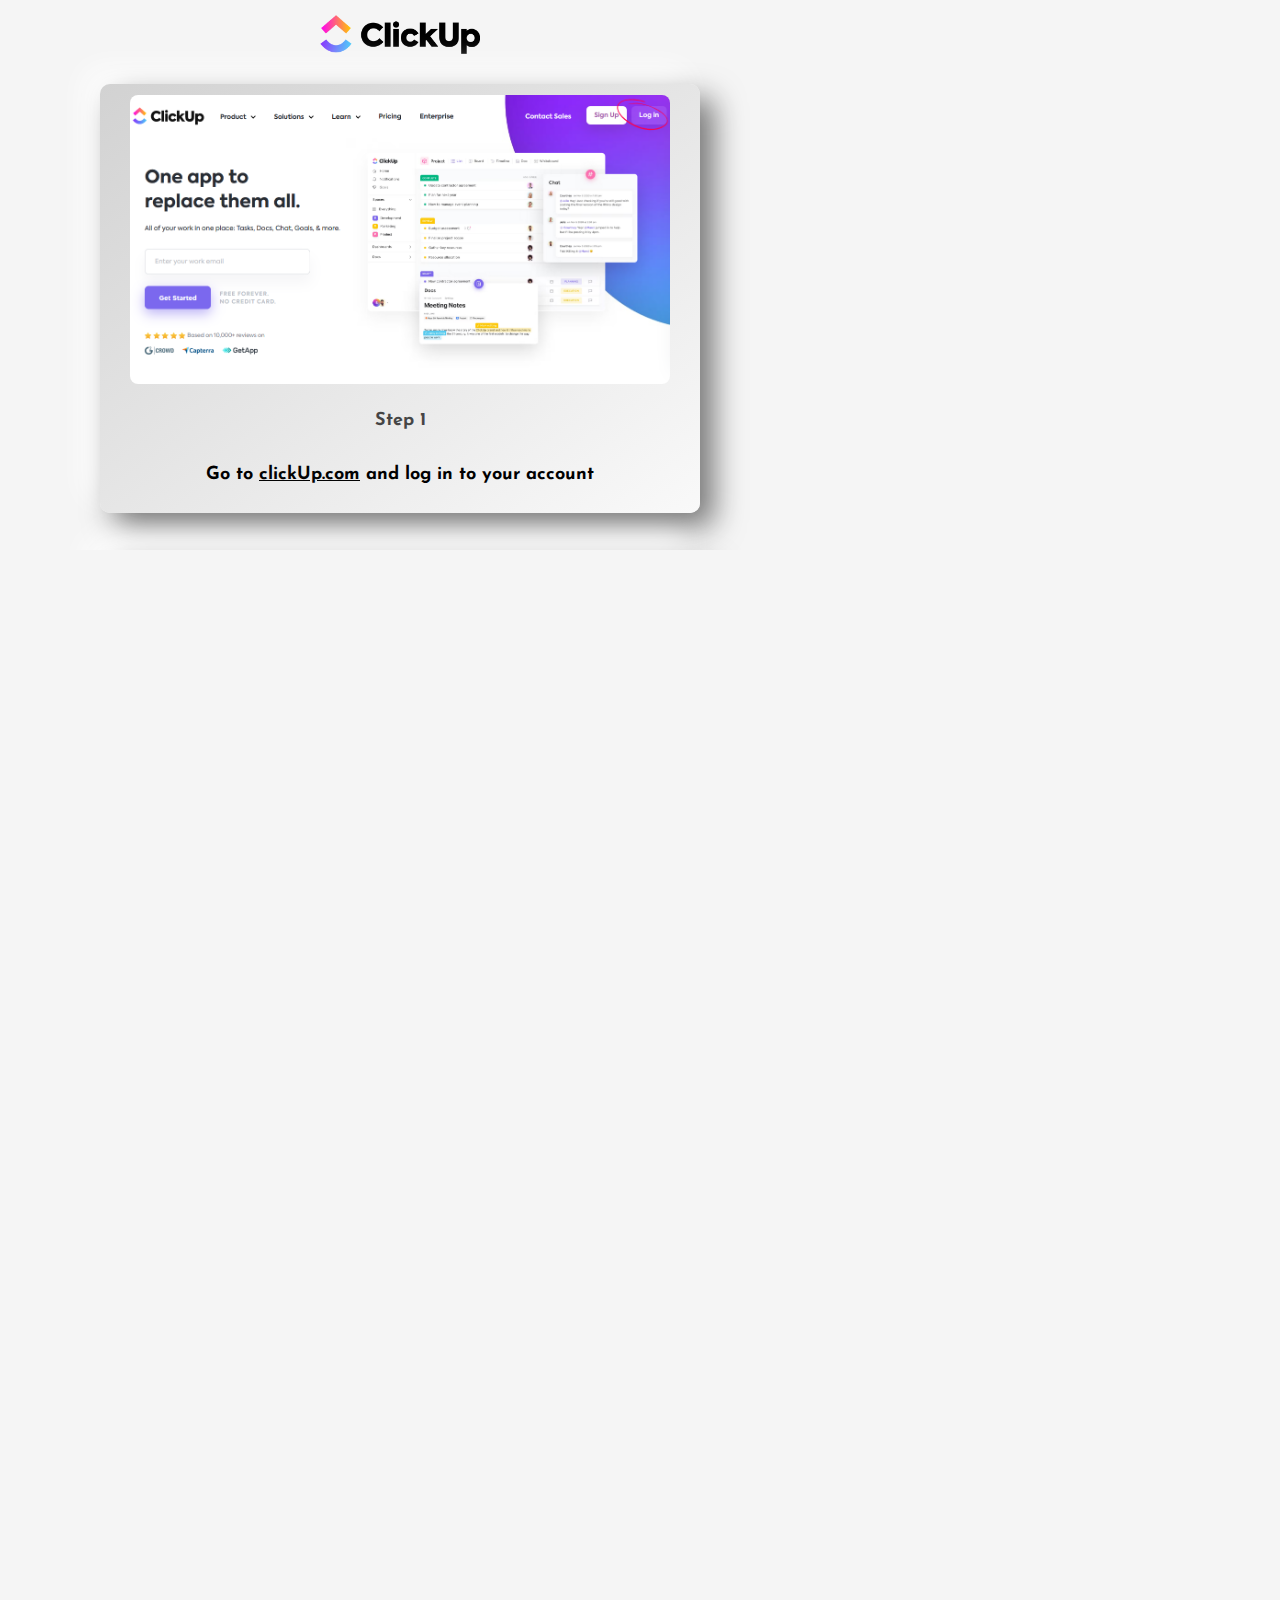
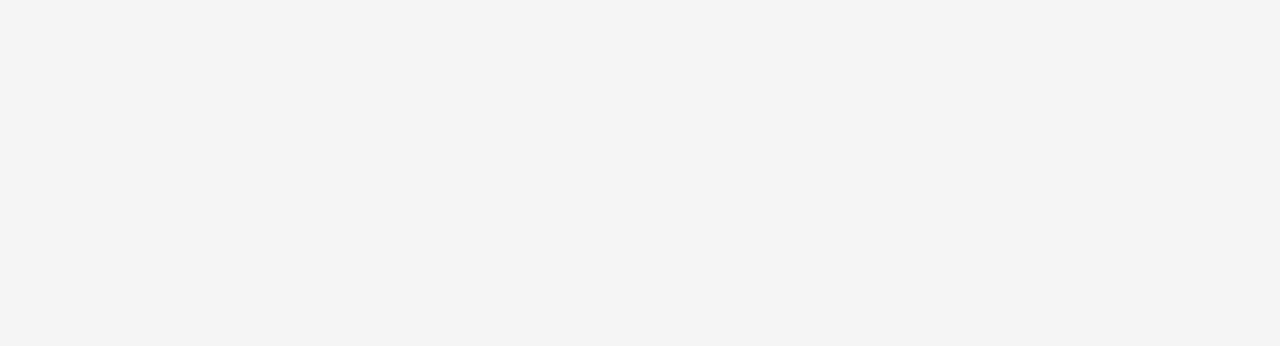
<file: guide/index.html>
<!doctype html>
<html lang="en">
  <head>
    <meta charset="utf-8">
    <meta name="viewport" content="width=device-width, initial-scale=1">
    <title>Guide to get access token</title>
    <link rel="stylesheet" href="style.css">
  </head>
  <body>

    <div class="container">
        <img src="images/clickup logo@2x.png" alt="" class="logo">
        <div class="steps  firstCard">
        <div class="step1">
            <div class="card1">
                <div class="login">
                    <img src="images/log in.png" alt="" class="loginPic">
                    <div class="logintext">
                        <p class="step1text">Step 1</p>
                        <p class="guide1text">
                            Go to <a href="https://clickup.com/" class="clickUp" target="_blank"> clickUp.com</a> and log in to your account
                        </p>
                    </div>
                </div>
            </div>
        </div>
        <div class="step1">
            <div class="card1">
                <div class="login">
                    <img src="images/select team.png" alt="" class="loginPic">
                    <div class="logintext">
                        <p class="step1text">Step 2</p>
                        <p class="guide1text">
                         On the buttom-left corner click on you profile picture
                        </p>
                    </div>
                </div>
            </div>
        </div>
        <div class="step1">
            <div class="card1">
                <div class="login">
                    <img src="images/apps.png" alt="" class="loginPic">
                    <div class="logintext">
                        <p class="step1text">Step 3</p>
                        <p class="guide1text">
                         After clicking on your profile picture, click on "Apps"
                        </p>
                    </div>
                </div>
            </div>
        </div>
        <div class="step1">
            <div class="card1">
                <div class="login">
                    <img src="images/token.png" alt="" class="loginPic">
                    <div class="logintext">
                        <p class="step1text">Step 4</p>
                        <p class="guide1text">
                         You will see the token on this page<br>if it is not there click 'generate' and copy the API token
                        </p>
                    </div>
                </div>
            </div>
        </div>
    </div>
    </div>



  </body>
</html>
</file>
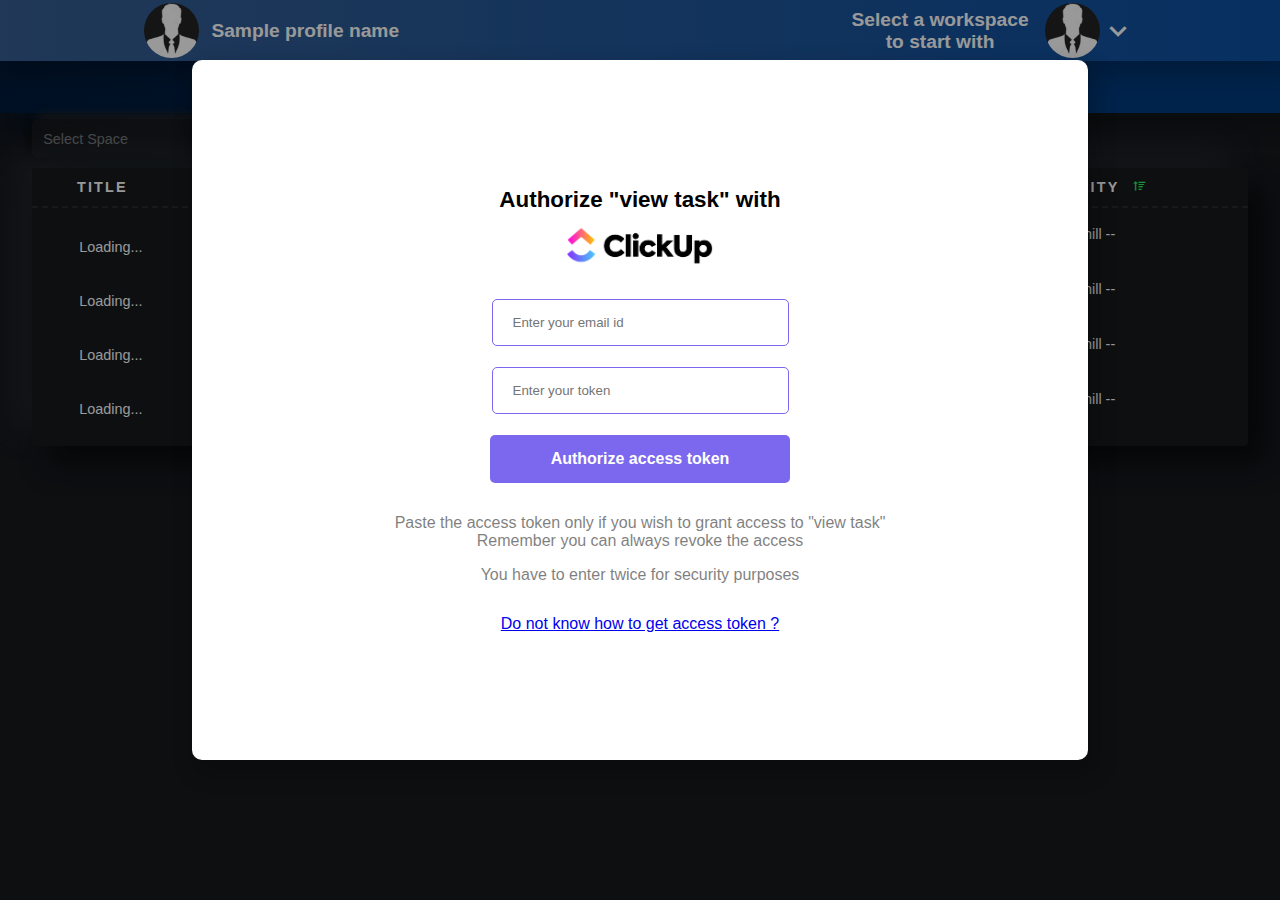
<file: popup.html>
<!DOCTYPE html>
<html lang="en">

<head>
    <meta charset="UTF-8">
    <meta http-equiv="X-UA-Compatible" content="IE=edge">
    <meta name="viewport" content="width=device-width, initial-scale=1.0">
    <link rel="stylesheet" href="dist/simple-notify.min.css" />
    <script src="dist/simple-notify.min.js"></script>
    <script src="jquery-3.3.1.js"></script>
    <link href='https://unpkg.com/boxicons@2.1.2/css/boxicons.min.css' rel='stylesheet'>
    <link rel="stylesheet" href="https://cdnjs.cloudflare.com/ajax/libs/font-awesome/6.1.1/css/all.min.css"
        integrity="sha512-KfkfwYDsLkIlwQp6LFnl8zNdLGxu9YAA1QvwINks4PhcElQSvqcyVLLD9aMhXd13uQjoXtEKNosOWaZqXgel0g=="
        crossorigin="anonymous" referrerpolicy="no-referrer" />

    <link rel="stylesheet" href="styles/style.css">
    <title>view tasks - click up</title>
</head>

<body>
    <div class="modal" id="modal">
        <div class="container">
            <form action="" method="get">
                <p id="context">Authorize "view task" with</p>
                <div class="inputs">
                    <img src="unknown.png" alt="Click Up" id="clkImage">
                    <input type="text" id="enterEmail" name="email" placeholder="Enter your email id"
                        autocomplete="false">
                    <input type="text" id="enterToken" name="token" placeholder="Enter your token" autocomplete="false">
                    <button type="submit" id="submitToken" href="popup.html">Authorize access token</button>
                </div>
            </form>
            <div class="instructuions">
                <p>Paste the access token only if you wish to grant access to "view task"<br> Remember you can always
                    revoke the access</p>
                <p>You have to enter twice for security purposes</p>
            </div>
            <a href="guide/index.html" class="guide">Do not know how to get access token ?</a>

        </div>
    </div>




    <div class="content " id="content">
        <div class="content_container">
            <div class="topbar">
                <div class="profile">
                    <img src="/profilepic.bmp" alt="" class="profile_picture" />
                    <p class="topbar_titles">Sample profile name</p>
                </div>
                <div class="workspace">
                    <p id="workspace_title" class="topbar_titles" data-id="">Select a workspace to start with</p>
                    <img src="/profilepic.bmp" alt="" class="workspace_picture" id="workspace_picture" />
                    <div id="theIcon">
                        <i class='bx bx-chevron-down bx-md' id="dropdown-icon"></i>

                    </div>
                </div>
            </div>
            <div class="taskbar" role="button" type="submit">

                <div class="view_tasks view_tasks_active">
                    <p class="taskbar_titles">View tasks</p>
                    <i class="fa-solid fa-eye fa-2x"></i>
                </div>

                <div class="add_tasks">
                    <p class="taskbar_titles">Add tasks</p>
                    <i class="fa-solid fa-plus fa-2x"></i>
                </div>
            </div>

            <div class="selectOptions">

                <div class="dropdown spaceDown">

                    <a href="#" class="selectSpace mainDropdown wait" id="selectSpace" data-id="" role="button">Select
                        Space<i class=" downIcon fa fa-chevron-down"></i></a>
                    <ul class="js-dropdown-list spaceList" id="spaceList">

                    </ul>
                </div>
                <div class="dropdown folderDown">
                    <a href="#" class="selectFolder mainDropdown wait" id="selectFolder" data-id="">Select Folder<i
                            class=" downIcon fa fa-chevron-down"></i></a>
                    <ul class="js-dropdown-list folderList" id="folderList">
                    </ul>
                </div>
                <div class="dropdown listDown">
                    <a href="#" class="selectList mainDropdown wait" id="selectList" data-id="">Select List<i
                            class=" downIcon fa fa-chevron-down"></i></a>
                    <ul class="js-dropdown-list listList" id="listList">
                    </ul>

                </div>
                <div class="dropdown folderlessListDown">
                    <a href="#" class="selectFolderless mainDropdown wait" id="selectFolderless" data-id="">Folderless
                        List ?<i class=" downIcon fa fa-chevron-down"></i></a>
                    <ul class="js-dropdown-list folderlesslistList" id="folderlesslistList">

                    </ul>

                </div>
                <div class="triangle">

                </div>

                <div class="clear tooltip">
                    <a href="#" class="mainDropdown" data-id="" id="clear"><i
                            class="fa-sharp fa-solid fa-trash-arrow-up "></i>
                        </a>

                </div>

            </div>
            <!-- //main task for view task -->
            <div class="mainTasks">
                <div class="taskTopbar">
                    <div class="taskTitle">

                        <p class="text_title">TITLE</p>
                    </div>
                    <div class="taskDate">
                        <p class="text_title">CREATED</p>
                    </div>
                    <div class="taskDue">
                        <p class="text_title">DUE DATE</p>
                        <i class='sort_d bx bx-sort-up'></i>
                    </div>
                    <div class="taskPriority">
                        <p class="text_title">PRIORITY</p>
                        <i class='sort_p bx bx-sort-up'></i>
                    </div>
                </div>
                <div class="taskContent">
                    <div class="task taskLists" id="taskLists">
                        <li class="taskItems taskNames">Loading...</li>
                        <li class="taskItems taskNames">Loading...</li>
                        <li class="taskItems taskNames">Loading...</li>
                        <li class="taskItems taskNames">Loading...</li>




                    </div>
                    <div class="assignedDate taskLists" id="dateList">

                        <li class="taskItems OthertaskItems">-- date --</li>
                        <li class="taskItems OthertaskItems">-- date --</li>
                        <li class="taskItems OthertaskItems">-- date --</li>
                        <li class="taskItems OthertaskItems">-- date --</li>

                    </div>
                    <div class="dueDate taskLists" id="dueList">

                        <li class="taskItems OthertaskItems">-- dute date --</li>
                        <li class="taskItems OthertaskItems">-- dute date --</li>
                        <li class="taskItems OthertaskItems">-- dute date --</li>
                        <li class="taskItems OthertaskItems">-- dute date --</li>

                    </div>
                    <div class="priority taskLists" id="priorityList">

                        <li class="taskItems OthertaskItems">-- chill --</li>
                        <li class="taskItems OthertaskItems">-- chill --</li>
                        <li class="taskItems OthertaskItems">-- chill --</li>
                        <li class="taskItems OthertaskItems">-- chill --</li>

                    </div>
                </div>
                <div class="toolTip hide" id="toolTip">
                    <div class="toDone">
                        <button class="deleteBtn"><i class='bx bx-folder-minus'></i>
                        </button>
                    </div>
                    <span class="tooltiptext">Click to delete selected tasks</span>
                </div>

            </div>
            <!-- //end of view task -->
            <!-- //start of add tasks -->
            <div class="mainaddTask add_tasksHidden">
                <form action="">
                    <div class="enterTask">
                        <input type="text" name="text" class="enterTaskName wait" placeholder="Enter Task Name.."
                            required autocomplete="off">
                        <textarea type="text" name="text" class="enterTaskDesc wait"
                            placeholder="Enter Task Description.." required cols="0" rows="5"
                            autocomplete="off"></textarea>

                    </div>
                    <div class="buttons">
                        <div class="pickdueDate">
                            Due Date
                            <input type="date" class="datePicker" id="dueDatePick" value="2022-09-29">
                        </div>
                        <div class="dropdown assigneeDown">
                            <a href="#" class="selectAssignee mainDropdown  wait" id="selectAssignee" data-id="">Select
                                Assignee<i class=" downIcon fa fa-chevron-down"></i></a>
                            <ul class="js-dropdown-list assigneeList" id="assigneeList">
                            </ul>
                        </div>
                        <div class="dropdown priorityDown">
                            <a href="#" class="selectImpt mainDropdown" id="selectImpt" data-id="">Select Priority<i
                                    class=" downIcon fa fa-chevron-down"></i></a>
                            <ul class="js-dropdown-list imptList" id="imptList">
                                <li class="priorityItem" id="1">Urgent</li>
                                <li class="priorityItem" id="2">High</li>
                                <li class="priorityItem" id="3">Normal</li>
                                <li class="priorityItem" id="4">Low</li>
                            </ul>
                        </div>

                        <button class="cssbuttons-io-button" id="taskAdding"> Add Task
                            <div class="icon">

                                <svg xmlns="http://www.w3.org/2000/svg" width="300" height="300" fill="currentColor"
                                    class="bi bi-plus" viewBox="0 0 16 16" id="IconChangeColor">
                                    <path
                                        d="M8 4a.5.5 0 0 1 .5.5v3h3a.5.5 0 0 1 0 1h-3v3a.5.5 0 0 1-1 0v-3h-3a.5.5 0 0 1 0-1h3v-3A.5.5 0 0 1 8 4z"
                                        id="mainIconPathAttribute" fill="#000000" stroke-width="0" stroke="#ff0000"
                                        filter="url(#shadow)"></path>
                                    <filter id="shadow">
                                        <feDropShadow id="shadowValue" stdDeviation=".5" dx="0" dy="0"
                                            flood-color="black"></feDropShadow>
                                    </filter>
                                    <filter id="shadow">
                                        <feDropShadow id="shadowValue" stdDeviation=".5" dx="0" dy="0"
                                            flood-color="black"></feDropShadow>
                                    </filter>
                                </svg>

                            </div>
                        </button>
                    </div>
                </form>


            </div>


            <!-- //end of add tasks -->

        </div>

        <nav>
            <div class="wrapper">
                <ul class="menu-bar" id="menu-bar">

                </ul>
                <ul class="menu-bar">
                    <li class="logout">
                        <a href="#">
                            <p class="logout" id="logout">Log Out</p>
                        </a>
                    </li>
                </ul>
            </div>
        </nav>





    </div>
    </div>
    </div>
    </div>

</body>
<script src="app.js"></script>
<script src="style.js"></script>
<script src="sort.js"></script>
<script src="delete.js"></script>
<script src="addTask.js"></script>

</html>
</file>
<file: guide/style.css>
@import url('https://fonts.googleapis.com/css2?family=Josefin+Sans:wght@200;400;700&display=swap');

html,body  {
    margin: 0;
    padding: 0;
    box-sizing: border-box;
    font-family: 'Josefin Sans', sans-serif !important;
    background-color: #f5f5f5 !important;
    height: 550px;
    width: 800px;
    overflow-x: hidden;
 
  }

  .container{
    display: flex;
    flex-direction: column;
    justify-content: center;
    align-items: center;
    background-color: #f5f5f5 !important;
  }
.steps{
    display: flex;
    justify-content: center;
    align-items: center;
    flex-direction: column;
    gap: 40px;
    margin: 28px 0;
}
  

.card1 {
    width: 600px;
    height: 428.6px;
    border-radius: 10px;
    background: linear-gradient(145deg, #d2d2d2, #f9f9f9);
    box-shadow:  14px 14px 30px #777777,
                 -14px -14px 30px #ffffff;
    display: flex;
    justify-content: center;
    align-items: center;
    transition: 0.6s ease-in-out;
   }

.card1:hover{
    transform: scale(1.05);
    border-top-left-radius: 0px;
    border-bottom-right-radius: 0px;
    background-image: linear-gradient(310deg,#9533ef, #4f8de4, #FD71AF, #FFC800);
    
}

.login{
    display: flex;
    justify-content: center;
    align-items: center;
    flex-direction: column;
    gap: 10px;
    
}
.loginPic{
    width: 90%;
    border-radius: 8px;
}
.logintext{
    display: flex;
    justify-content: center;
    align-items: center;
    flex-direction: column;
}
.step1text{
    font-weight: bold;
    opacity: 0.7;
    font-size: large;
}
.guide1text{
    font-weight: bolder;
    font-size: large;
    text-align: center}
.clickUp{
    color: #030303;
}
.logo{
    width: 20%;
    margin: 15px 0;
}
.firstCard{
    margin-top: 15px !important;
}
</file>
<file: styles/style.css>
html {
  margin: 0;
  padding: 0;
  box-sizing: border-box;
  max-width: 100%;
  overflow-x: hidden;
  scrollbar-width: none; 
}

body {
  margin: 0;
  padding: 0;
  height: 550px;
  width: 800px;
  max-width: 100%;
  box-sizing: border-box;
  background-color: rgb(255, 255, 255);
  overflow-x: hidden;
  scrollbar-width: none; 
}

.modal {
  display: none; /* Hidden by default */
  position: fixed; /* Stay in place */
  z-index: 1; /* Sit on top */
  padding-top: 100px; /* Location of the box */
  left: 0;
  top: 0;
  width: 100%; /* Full width */
  height: 100%; /* Full height */
  background-color: rgb(0, 0, 0); /* Fallback color */
  background-color: rgba(0, 0, 0, 0.4); /* Black w/ opacity */
}

.container {
  height: 70%;
  width: 70%;
  position: absolute;
  display: flex;
  justify-content: center;
  align-items: center;
  top: 6%;
  left: 15%;
  flex-direction: column;
  background-color: white;
  box-shadow: 5px 10px 20px 5px rgba(0, 0, 0, 0.2);
  border-radius: 10px;
}
.inputs {
  width: 300px;
  display: flex;
  flex-direction: column;
  gap: 1.3rem;
  justify-content: center;
  align-items: center;
}
#clkImage {
  width: 170px;
}

#submitToken {
  padding: 15px 20px;
  width: 100%;
  background-color: #7b68ee;
  color: white;
  border: none;
  border-radius: 5px;
  cursor: pointer;
  font-size: medium;
  font-weight: bold;
}
#submitToken:hover {
  background-color: #4838b4;
}

#enterToken, #enterEmail {
  padding: 15px 20px;
  width: 85%;
  border-radius: 5px;
  border: 1px solid #7b68ee;
}
#enterToken:focus, #enterEmail:focus {
  outline: none;
}
#context {
  margin: 0px;
  text-align: center;
  font-family: "Halvetica", sans-serif;
  font-weight: bold;
  font-size: 1.4rem;
}
.instructuions {
  margin: 15px 25px;
  text-align: center;
  font-family: "Halvetica", sans-serif;
  opacity: 0.5;
}
.guide{
  text-align: center;
  text-align: center;
  font-family: "Halvetica", sans-serif;
}

/* //main content */

.content {
  display: block; /* Hidden by default */
  position: fixed; /* Stay in place */
  left: 0;
  top: 0;
  width: 100%; /* Full width */
  height: 100%; /* Full height */
  background-color: #16191d;
}

.content_container {
  background-color: #16191d;
  height: 100%;
  width: 100%;
  position: absolute;
  display: flex;
  align-items: center;
  flex-direction: column;
  box-shadow: 5px 10px 20px 5px rgba(0, 0, 0, 0.2);
}

.topbar {
  color: white;
  width: 100%;
  background-image: linear-gradient(
    to right,
    rgb(55, 94, 145),
    rgb(12, 80, 161)
  );
  /* position: absolute; */
  display: flex;
  justify-content: space-around;
  align-items: center;
  flex-direction: row;
  box-shadow: 5px 10px 20px 5px rgba(0, 0, 0, 0.2);
  gap: 8%;
  z-index: 2;
}
.profile {
  width: 300px;
  display: flex;
  justify-content: flex-start;
  align-items: center;
  flex-direction: row;
}
.profile_picture,
.workspace_picture {
  height: 55px;
  width: 55px;
  border-radius: 50%;
  margin: 1% 0;
  transition: 0.2s ease-in-out;
}

.profile_picture:hover,
.workspace_picture:hover {
  box-shadow: rgba(6, 24, 44, 0.4) 0px 0px 0px 2px,
    rgba(6, 24, 44, 0.65) 0px 4px 6px -1px,
    rgba(255, 255, 255, 0.08) 0px 1px 0px inset;
}

.workspace {
  width: 300px;
  display: flex;
  justify-content: flex-end;
  align-items: center;
  flex-direction: row;
}
.topbar_titles,
.taskbar_titles {
  display: flex;
  justify-content: center;
  align-items: center;
  text-align: center;
  font-family: "Halvetica", sans-serif;
  font-size: larger;
  font-weight: bold;
  margin: 0 4%;
}
.taskbar {
  color: white;
  width: 100%;
  background-color: rgb(0, 59, 126);
  display: flex;
  justify-content: space-around;
  align-items: center;
  flex-direction: row;
  box-shadow: 5px 10px 20px 5px rgba(0, 0, 0, 0.2);
}
.view_tasks,
.add_tasks {
  color: rgba(255, 255, 255, 0.425);
  width: 50%;
  display: flex;
  justify-content: center;
  align-items: center;
  padding: 15px 0;
  transition: 0.4s ease-in-out;
}
.view_tasks:hover,
.add_tasks:hover {
  background-color: #4838b4;
  cursor: pointer;
  background: #ffffff;
  background: linear-gradient(145deg, #003a73, #004489);
  background: linear-gradient(145deg, #001b3b, #002047);
  box-shadow: 30px 30px 63px #00132a, -30px -30px 63px #00295a;
  border-top-right-radius: 7px;
  border-bottom-right-radius: 7px;
}
.add_tasks:hover {
  border-top-left-radius: 7px;
  border-bottom-left-radius: 7px;
}
.view_tasks_active {
  color: white;
  border-top-right-radius: 9px;
  border-bottom-right-radius: 9px;
  background: linear-gradient(145deg, #003a73, #004489);
  background: linear-gradient(145deg, #001b3b, #002047);
  box-shadow: 30px 30px 63px #00132a, -30px -30px 63px #00295a;
}
.add_tasks_active {
  color: white;
  border-top-left-radius: 9px;
  border-bottom-left-radius: 9px;
  background: linear-gradient(145deg, #003a73, #004489);
  background: linear-gradient(145deg, #001b3b, #002047);
  box-shadow: 30px 30px 63px #00132a, -30px -30px 63px #00295a;
}

/* //drop down */
@import url("https://v1.fontapi.ir/css/Vazir");
nav {
  position: absolute;
  top: 14%;
  left: 66%;
}
nav .wrapper {
  position: absolute;
  display: none;
  background: #252426;
  border-radius: 5px;
}
.wrapper-show {
  display: flex !important;
  align-items: center;
  justify-content: center;
  flex-direction: column;
}
nav a {
  display: flex;
  align-items: center;
  padding: 5px 5px;
  margin-block: 3px;
  text-decoration: none;
  color: #b0b3b8;
  border-radius: 8px;
  transition: 0.3s;
}
nav a:hover {
  background: #3a3b3c;
  transform: scale(1.1);
  transition: transform 0.2s ease-in-out;
  background: linear-gradient(315deg, #252525, #2c2c2c);
  box-shadow: -24px -24px 45px #101010, 24px 24px 45px #424242;
}
nav ul {
  list-style: none;
  width: 200px;
  padding: 10px;
  transition: 0.3s;
}

.icon {
  width: 40px;
  height: 40px;
  margin-left: 13px;
  background: #ffffff1a;
  border-radius: 50%;
}
.workspace_item_title {
  display: flex;
  justify-content: center;
  align-items: center;
  font-family: "Halvetica", sans-serif;
  margin: 0 4%;
  padding: 0px 0px 0 20px;
}
.content_view {
  display: block;
}
.content_nonview {
  display: none;
}
.logout {
  font-family: "Halvetica", sans-serif;
  margin: 0 4%;
}

.dropdown {
  background-image: linear-gradient(45deg, rgb(41, 41, 41), rgb(58, 58, 58));
  color: white;
  width: 11em;
  padding: 4px;
  box-shadow: rgba(50, 50, 93, 0.25) 0px 13px 27px -5px,
    rgba(0, 0, 0, 0.3) 0px 8px 16px -8px;
}
 #close{
  color: #791313;
  padding-left: 15px;
  
 }



.triangle {
  border-top: 19px solid transparent;
  border-bottom: 19px solid transparent;
  border-left: 19px solid #2e2e2e;
}
.clear {
  background: #292929;
  box-shadow: 26px 26px 52px #171717, -26px -26px 52px #3b3b3b;
  color: white;
  margin: 1em auto;
  width: 1.7rem;
  border-radius: 8px;
  padding: 4px;
  box-shadow: rgba(50, 50, 93, 0.25) 0px 13px 27px -5px,
    rgba(0, 0, 0, 0.3) 0px 8px 16px -8px;
}
.clear:hover {
  background: #292929;
  box-shadow: -50px -50px 91px #101010, 50px 50px 91px #424242;
}

.tooltip {
  position: relative;
  display: inline-block;
 }
 .tooltiptext{
  padding-top: 0.6em;
 }
.tooltip .tooltiptext {
  visibility: hidden;
  height: 2em;
  width: 6em;
  background-color: rgba(0, 0, 0, 0.253);
  color: #fff;
  text-align: center;
  border-radius: 6px;
  position: absolute;
  z-index: 1;
  left: 110%;
 }
 .tooltip .tooltiptext::after {
  content: "";
  position: absolute;
  top: 50%;
  right: 100%;
  margin-top: -5px;
  border-width: 5px;
  border-style: solid;
  border-color: transparent rgba(0, 0, 0, 0.253) transparent transparent;
 }
 
 .tooltip:hover .tooltiptext {
  visibility: visible;
 }



.mainDropdown {
  display: block;
  padding: 0.5em;
  color: white;
  text-decoration: none;
}
.mainDropdown:hover {
  background: #292929;
  box-shadow: -50px -50px 91px #101010, 50px 50px 91px #424242;
}
.mainDropdown:active {
  background: linear-gradient(145deg, #252525, #2c2c2c);
  box-shadow: 30px 30px 63px #1a1a1a, -30px -30px 63px #383838;
}

.downIcon {
  float: right;
}

/*List*/
.js-dropdown-list {
  display: none;
  border-top: 0.1em solid #c0cdd1;
  padding-left: 30px;
}

.spaceItems,
.folderItems,
.listItems,
.folderlessItems,
.taskItems,
.priorityItem,
.assigneeItem {
  padding: 0.5em;
  cursor: pointer;
}
.spaceItems,
.folderItems,
.listItems,
.folderlessItems,
.taskItems,
.priorityItem,
.assigneeItem {
  border-radius: 3px;
}
.spaceItems:focus,
.spaceItems:hover,
.folderItems:focus,
.folderItems:hover,
.listItems:focus,
.listItems:hover,
.folderlessItems:focus,
.folderlessItems:hover,
.taskItems:focus,
.taskItems:hover,
.priorityItem:focus,
.priorityItem:hover,
.assigneeItem:focus,
.assigneeItem:hover {
  background: #5e5e5e;
}
.spaceItems:active,
.folderItems:active,
.listItems:active,
.folderlessItems:active,
.priorityItem:active,
.assigneeItem:active {
  background: #0e0e0e;
}
.OthertaskItems {
  height: 31.8px;
  padding-top: 7.2px;
  border-radius: 10px;
  text-align: center;
  
}

.taskNames{
  height: 25px;
  padding-top: 15px;
  border-radius: 10px;
    display: flex;
  justify-content: flex-start;
  align-items: center;
  gap: 17px;
  padding-bottom: 14px;
}
#dateList, #dueList, #priorityList{
  display: flex;
  flex-direction: column;
  gap: 8.59px;

}


.taskItems:hover {
  transform: scale(1.1);
  transition: transform 0.5s ease-in-out;
  background: linear-gradient(45deg, #1f2329, #242a30);
  box-shadow: 17px -17px 34px #0f1113, -17px 17px 34px #353d47;
}
.theDate, .theDue{
  letter-spacing: 1px;
  display: flex;
  justify-content: center;
  align-items: center;
}
.thePriority{
  text-transform: uppercase;
  display: flex;
  justify-content: center;
  align-items: center;
}

.selectOptions {
  width: 95%;
  display: flex;
  justify-content: center;
  align-items: center;
  font-family: Arial, Helvetica, sans-serif;
  font-size: 0.9rem;
}
ul {
  list-style: none;
}
.spaceDown {
  border-top-left-radius: 7px;
  border-bottom-left-radius: 7px;
  background: linear-gradient(225deg, #181b1f, #14171a);
  box-shadow: -5px 5px 10px #090b0c, 5px -5px 10px #23272e;
}

.folderDown {
  background: linear-gradient(225deg, #1c1f24, #171a1f);
  box-shadow: -7px 7px 17px #0b0c0f, 7px -7px 17px #292e35;
}
.listDown {
  background: linear-gradient(225deg, #21242a, #1c1f23);
  box-shadow: -7px 7px 17px #0d0f11, 7px -7px 17px #31353d;
}
.folderlessListDown{
  background: linear-gradient(225deg, #25282e, #1c1f23);
  box-shadow: -7px 7px 17px #0d0f11, 7px -7px 17px #2d2f33;
}

.selectOpacityNone {
  opacity: 0;
}

.wait {
  pointer-events: none;
  opacity: 0.4;
}

/* //main task */
.mainTasks {
  background-color: #16191d;
  border-radius: 4px;
  width: 95%;
  color: #ffffff;
  margin-top: 4px;
  font-size: 0.9rem;
  font-family: Arial, Helvetica, sans-serif;
  overflow-y: auto;
  overflow-x: hidden;
  box-shadow: 18px 18px 28px #0b0c0e, -18px -18px 28px #21262c;
}
.mainTasks::-webkit-scrollbar{
  width: 10px;
  background: #001b3b;
}
.mainTasks::-webkit-scrollbar-track{
  background: #001b3b;
}
.mainTasks::-webkit-scrollbar-thumb{
  height: 10px !important;
  border: 10px solid #004489;
  border-radius: 4px;
}


.mainTasks_hidden {
  display: none;
}

.taskTopbar {
  padding: 11px 0;
  padding-left: 45px;
  display: flex;
  justify-content: flex-start;
  align-items: center;
  text-align: center;
  border-bottom: 2px dashed rgb(43, 42, 42);
  cursor: pointer;
}
.text_title {
  margin: 0;
  text-decoration: none;
  letter-spacing: 0.15em;
  position: relative;
  display: inline-block;
  font-weight: bold;
}

.text_title:after {
  background: none repeat scroll 0 0 transparent;
  bottom: 0;
  content: "";
  display: block;
  height: 2px;
  left: 50%;
  position: absolute;
  background: #fff;
  transition: width 0.2s ease 0s, left 0.2s ease 0s;
  width: 0;
  top: 20px;
}
.text_title:hover:after {
  width: 100%;
  left: 0;
}
.text_title:hover {
  transform: scale(1.1);
  transition: 100ms ease-in-out;
}

.sort_p, .sort_d{
  margin-left: 8px;
  color: #2ef15f;
}

.taskContent {
  padding: 11px 0;
  padding-left: 40px;
  display: flex;
  justify-content: flex-start;
  align-items: flex-start;
  text-align: center;
}

li {
  list-style: none;
}

.taskTitle,
.task {
  width: 27%;
  text-align: left;
}
.taskDate,
.assignedDate {
  width: 20%;
  text-align: center;
}
.taskDue,
.dueDate {
  width: 28%;
  text-align: center;
}
.taskPriority,
.priority {
  width: 23%;
  text-align: center;
}




/* //check box */
/* From uiverse.io by @adamgiebl */
/* Hide the default checkbox */
.done input {
  position: absolute;
  opacity: 0;
  cursor: pointer;
  height: 0;
  width: 0;
 }
 
 .done {
  display: block;
  position: relative;
  cursor: pointer;
  font-size: 20px;
  user-select: none;
 }
 
 /* Create a custom checkbox */
 .checkmark {
  position: relative;
  top: 0;
  left: 0;
  height: 1em;
  width: 1em;
  background-color: #ccc;
  transition: all 0.3s;
  border-radius: 5px;
 }
 .checkmark_small{
  height: 0.6em;
  width: 0.6em;
 }
 
 /* When the checkbox is checked, add a blue background */
 .done input:checked ~ .checkmark {
  background-color: #47da99;
  animation: pop 0.5s;
  animation-direction: alternate;
 }
 
 /* Create the checkmark/indicator (hidden when not checked) */
 .checkmark:after {
  content: "";
  position: absolute;
  display: none;
 }
 
 /* Show the checkmark when checked */
 .done input:checked ~ .checkmark:after {
  display: block;
 }
 
 /* Style the checkmark/indicator */
 .done .checkmark:after {
  left: 0.3em;
  top: 0.1em;
  width: 0.25em;
  height: 0.5em;
  border: solid white;
  border-width: 0 0.15em 0.15em 0;
  transform: rotate(45deg);
 }
 .done .checkmark_small:after {
  left: 0.15em;
  top: 0.055em;
  width: 0.2em;
  height: 0.25em;
  border: solid white;
  border-width: 0 0.15em 0.15em 0;
  transform: rotate(45deg);
 }
 
 @keyframes pop {
  0% {
   transform: scale(1);
  }
 
  50% {
   transform: scale(0.9);
  }
 
  100% {
   transform: scale(1);
  }
 }


 /* delete button */
 .deleteBtn {
  position: fixed;
  top: 80%;
  left: -3%;
  margin: 0;
  padding: 0.6em 1em 0.6em 2em;
  outline: none;
  text-decoration: none;
  display: flex;
  justify-content: center;
  align-items: center;
  cursor: pointer;
  border: none;
  text-transform: uppercase;
  background-color: rgb(32, 32, 32);
  border-radius: 6px;
  color: #fff;
  font-weight: 300;
  font-size: 18px;
  font-family: inherit;
  z-index: 0;
  overflow: hidden;
  transition: all 0.3s cubic-bezier(0.02, 0.01, 0.47, 1);
  box-shadow:         inset 0 0 10px #292929;
}

.deleteBtn:hover {
  animation: sh0 0.5s ease-in-out both;
}

@keyframes sh0 {
  0% {
    transform: rotate(0deg) translate3d(0, 0, 0);
  }

  25% {
    transform: rotate(7deg) translate3d(0, 0, 0);
  }

  50% {
    transform: rotate(-7deg) translate3d(0, 0, 0);
  }

  75% {
    transform: rotate(1deg) translate3d(0, 0, 0);
  }

  100% {
    transform: rotate(0deg) translate3d(0, 0, 0);
  }
}

.deleteBtn:hover span {
  animation: storm 0.7s ease-in-out both;
  animation-delay: 0.06s;
}

.deleteBtn::before,
.deleteBtn::after {
  content: '';
  position: absolute;
  right: 0;
  bottom: 0;
  width: 100px;
  height: 100px;
  border-radius: 50%;
  background: #fff;
  opacity: 0;
  transition: transform 0.15s cubic-bezier(0.02, 0.01, 0.47, 1), opacity 0.15s cubic-bezier(0.02, 0.01, 0.47, 1);
  z-index: -1;
  transform: translate(100%, -25%) translate3d(0, 0, 0);
}

.deleteBtn:hover::before,
.deleteBtn:hover::after {
  opacity: 0.15;
  transition: transform 0.2s cubic-bezier(0.02, 0.01, 0.47, 1), opacity 0.2s cubic-bezier(0.02, 0.01, 0.47, 1);
}

.deleteBtn:hover::before {
  transform: translate3d(50%, 0, 0) scale(0.9);
}

.deleteBtn:hover::after {
  transform: translate(50%, 0) scale(1.1);
}


/* //tool tip */
.toolTip{
  transition: 1s ease-in-out;
}


.tooltiptext {
  visibility: hidden;
  width: 180px;
  color: #fff;
  text-align: center;
  border-radius: 6px;
  padding: 5px 0;
  font-family: 'Lucida Sans', 'Lucida Sans Regular', 'Lucida Grande', 'Lucida Sans Unicode', Geneva, Verdana, sans-serif;
  font-size: 0.9rem;
  

  /* Position the tooltip */
  position: absolute;
  left: 7%;
  top: 79.5%;

  z-index: 7;
  background: #292929;
  box-shadow:  -5px -5px 28px #111111,
               5px 5px 28px #292828;
}

.toolTip:hover .tooltiptext {
  visibility: visible;
}

.hide{
  display: none;
}



/* //add task styles*/

.mainaddTask{
  background-color: #16191d;
  border-radius: 4px;
  width: 95%;
  color: #ffffff;
  font-size: 0.9rem;
  overflow-y: auto;
  overflow-x: hidden;
  box-shadow: 18px 18px 28px #0b0c0e, -18px -18px 28px #21262c;
}
.mainaddTask::-webkit-scrollbar{
  width: 10px;
  background: #001b3b;
}
.mainaddTask::-webkit-scrollbar-track{
  background: #001b3b;
}
.mainaddTask::-webkit-scrollbar-thumb{
  height: 10px !important;
  border: 10px solid #004489;
  border-radius: 4px;
}

.add_tasksHidden{
  display: none;
}
.enterTask{
  display: flex;
  justify-content: center;
  align-items: flex-start;
  flex-direction: column;

}

.enterTaskName {
  width: 91.5%;
  margin: 20px;
  border: none;
  border-radius: 6px;
  padding: 15px;
  background: #1d1d1d;
  box-shadow:  5px 5px 10px #0d0d0d,
               -5px -5px 10px #252424;
  font-size: medium;
  letter-spacing: 1px;
  color: rgb(255, 255, 255);
 }
 .enterTaskName::placeholder{
  color: white;
  opacity: 0.6;
 }
 .enterTaskName:focus::placeholder{
  opacity: 0.3;
 }
 
 .enterTaskName:focus {
  background: linear-gradient(225deg, #1a1a1a, #1f1f1f);
box-shadow:  -5px 5px 10px #0d0d0d,
             5px -5px 10px #252424;
  outline: none;
  place-content: "Enter your message!";
  color: rgba(255, 255, 255);
 }


 .enterTaskDesc{
  width: 91.5%;
  height: 70px;
  margin: 0 20px 20px 20px;
  border: none;
  border-radius: 6px;
  padding: 15px;
  background: #1d1d1d;
  box-shadow:  5px 5px 10px #0d0d0d,
               -5px -5px 10px #252424;
  font-size: medium;
  font-weight: thin;
  letter-spacing: 1px;
  color: rgb(255, 255, 255);
 }
 .enterTaskDesc::placeholder{
  color: white;
  opacity: 0.6;
 }
 .enterTaskDesc:focus::placeholder{
  opacity: 0.3;
 }
 
 .enterTaskDesc:focus {
  background: linear-gradient(225deg, #1a1a1a, #1f1f1f);
box-shadow:  -5px 5px 10px #0d0d0d,
             5px -5px 10px #252424;
  outline: none;
  place-content: "Enter your message!";
  color: rgba(255, 255, 255);
 }

/* i took this button from uiverse */
/* From uiverse.io by @adamgiebl */
.cssbuttons-io-button {
  background: #272727;
  color: white;
  font-family: inherit;
  padding: 0.35em;
  padding-left: 1.2em;
  border-radius: 6px;
  border: none;
  letter-spacing: 0.05em;
  display: flex;
  align-items: center;
  box-shadow: inset 0 0 1.6em -0.6em #2e2a33;
  overflow: hidden;
  position: relative;
  height: 2.8em;
  padding-right: 3.3em;
  font-family: "roboto", 'Lucida Sans', 'Lucida Sans Regular', 'Lucida Grande', 'Lucida Sans Unicode', Geneva, Verdana, sans-serif;
  font-size: small;
  font-weight: 200;
 }
 
 .cssbuttons-io-button .icon {
  background: rgb(255, 255, 255);
  margin-left: 1em;
  position: absolute;
  display: flex;
  align-items: center;
  justify-content: center;
  height: 2.2em;
  width: 2.2em;
  border-radius: 6px;
  box-shadow: 0.1em 0.1em 0.6em 0.2em #9da7a1;
  right: 0.3em;
  transition: all 0.3s;
 }
 
 .cssbuttons-io-button:hover .icon {
  width: calc(100% - 0.6em);
 }
 
 .cssbuttons-io-button .icon svg {
  width: 1.1em;
  transition: transform 0.3s;
 }
 
 .cssbuttons-io-button:hover .icon svg {
  transform: translateX(0.1em);
 }
 
 .cssbuttons-io-button:active .icon {
  transform: scale(0.95);
 }
 
 .buttons{
  display: flex;
  justify-content: flex-start;
  align-items: flex-start;
  flex-direction: row;
  margin: 0 14px 20px 20px;
  gap: 20px;
 }

 .pickDate {
  background-color: grey;
  padding-left: .6em;
  height: 22px;
  border-radius: .4em;
  outline: none;
  border: none;
}
.pickdueDate{
  background: #272727;
  color: white;
  padding: 0 10px;
  font-family: inherit;
  border-radius: 6px;
  border: none;
  letter-spacing: 0.05em;
  display: flex;
  justify-content: center;
  align-items: center;
  flex-direction: column;
  box-shadow: inset 0 0 1.6em -0.6em #2e2a33;
  overflow: hidden;
  position: relative;
  height: 2.8em;
  font-family: "roboto", 'Lucida Sans', 'Lucida Sans Regular', 'Lucida Grande', 'Lucida Sans Unicode', Geneva, Verdana, sans-serif;
  font-size: small;
  font-weight: 200;
}
.datePicker{
  border: none;
  border-radius: 2.5px;
  outline: none;
  background-color: rgb(185, 185, 185);
  padding-left: 20px;
}

.assigneeDown, .priorityDown{
  width: 200px;
  background: #272727;
  padding: 4.2px 0;
  box-shadow: inset 0 0 1.6em -0.6em #2e2a33;
  font-family: inherit;
  font-size: small;
  font-weight: 200;
  font-family: "roboto", 'Lucida Sans', 'Lucida Sans Regular', 'Lucida Grande', 'Lucida Sans Unicode', Geneva, Verdana, sans-serif;
  border-radius: 6px;
}
.assigneeItem{
  display: flex;
  justify-content:flex-start;
  align-items: center;
  gap: 7px;

}
</file>
<file: dist/simple-notify.min.css>
.notifications-container{max-height:100vh;max-width:320px;pointer-events:none;position:fixed;width:100%;z-index:9999}.notifications-container.notify-is-x-center{left:50%;transform:translateX(-50%)}.notifications-container.notify-is-y-center{top:50%;transform:translateY(-50%)}.notifications-container.notify-is-center{left:50%;top:50%;transform:translate(-50%, -50%)}.notifications-container.notify-is-left{left:0}.notifications-container.notify-is-right{right:0}.notifications-container.notify-is-top{top:0}.notifications-container.notify-is-bottom{bottom:0}.notifications-container.notify-is-x-center.notify-is-top{top:var(--distance)}.notifications-container.notify-is-x-center.notify-is-bottom{bottom:var(--distance)}.notifications-container>*{pointer-events:auto}.notify{--notify-error: rgb(235, 87, 87);--notify-error-progress: rgb(192, 69, 69);--notify-success: rgb(111, 207, 151);--notify-success-progress: rgb(84, 170, 120);--notify-warning: rgb(242, 201, 76);--notify-warning-progress: rgb(196, 166, 79);--notify-info: rgb(81, 205, 243);--notify-info-progress: rgb(84, 169, 196);--notify-gray: rgb(51, 51, 51);--notify-gray-2: rgb(77, 77, 77);--notify-gray-3: rgb(130, 130, 130);--notify-white: rgb(255, 255, 255);--notify-white-2: rgba(255, 255, 255, 0.8);--notify-padding: 0.75rem;--notify-icon-size: 32px;--notify-close-icon-size: 16px;align-items:center;border-radius:6px;box-sizing:border-box;display:flex;font-family:-apple-system, BlinkMacSystemFont, 'Segoe UI', Roboto, Oxygen, Ubuntu, Cantarell, 'Open Sans', 'Helvetica Neue', sans-serif;overflow:hidden;padding:var(--notify-padding);position:relative;text-decoration:none;transition-timing-function:ease;width:100%}.notify__icon{align-items:center;display:flex;flex-shrink:0;height:var(--notify-icon-size);justify-content:center;margin-right:12px;width:var(--notify-icon-size)}.notify__close{align-items:center;cursor:pointer;display:flex;height:var(--notify-close-icon-size);justify-content:center;position:absolute;right:12px;top:12px;user-select:none;width:var(--notify-close-icon-size)}.notify__close *{pointer-events:none}.notify__title{font-size:1rem;font-weight:600;padding-right:calc(var(--notify-padding) + var(--notify-close-icon-size))}.notify__text{font-size:0.875rem;margin-top:0.25rem}.notify--type-1{background-color:#fff;border:1px solid currentColor}.notify--type-1 .notify__close{color:var(--notify-gray-3)}.notify--type-1 .notify__title{color:var(--notify-gray)}.notify--type-1 .notify__text{color:var(--notify-gray-2)}.notify--type-2{color:var(--notify-gray)}.notify--type-3{color:var(--notify-white)}.notify--type-3 .notify__text{color:var(--notify-white-2)}.notify--error.notify--type-1{box-shadow:0 2px 26px rgba(215,0,0,0.1);color:var(--notify-error)}.notify--error.notify--type-2,.notify--error.notify--type-3{background-color:var(--notify-error)}.notify--warning.notify--type-1{box-shadow:0 2px 26px rgba(242,201,76,0.1);color:var(--notify-warning)}.notify--warning.notify--type-2,.notify--warning.notify--type-3{background-color:var(--notify-warning)}.notify--success.notify--type-1{box-shadow:0 2px 26px rgba(82,215,0,0.1);color:var(--notify-success)}.notify--success.notify--type-2,.notify--success.notify--type-3{background-color:var(--notify-success)}.notify--info.notify--type-1{box-shadow:0 2px 26px rgba(84,175,202,0.1);color:var(--notify-info)}.notify--info.notify--type-2,.notify--info.notify--type-3{background-color:var(--notify-info)}.notify--fade{opacity:0;will-change:opacity}.notify--fadeIn{opacity:1}.notify--slide{opacity:0;will-change:opacity, transform}.notify-is-center .notify--slide,.notify-is-y-center .notify--slide,.notify-is-x-center:not(.notify-is-bottom) .notify--slide{transform:translateY(-20px)}.notify-is-x-center.notify-is-bottom .notify--slide{transform:translateY(20px)}.notify-is-right .notify--slide{transform:translateX(calc(var(--distance) + 110%))}.notify-is-left .notify--slide{transform:translateX(calc((var(--distance) * -1) - 110%))}.notify-is-x-center:not(.notify-is-bottom) .notify--slideIn,.notify-is-center .notify--slideIn,.notify-is-y-center .notify--slideIn,.notify-is-x-center.notify-is-bottom .notify--slideIn{opacity:1;transform:translateY(0)}.notify-is-right .notify--slideIn,.notify-is-left .notify--slideIn{opacity:1;transform:translateX(0)}.notify-is-left .notify{left:var(--distance)}.notify-is-right .notify{right:var(--distance)}.notify-is-top .notify,.notify-is-center .notify,.notify-is-y-center .notify,.notify-is-x-center.notify-is-top .notify{margin-top:var(--gap)}.notify-is-bottom .notify,.notify-is-x-center:not(.notify-is-top) .notify{margin-bottom:var(--gap)}.notify.notify-autoclose{--progress-height: 5px;padding-bottom:calc(var(--notify-padding) + var(--progress-height))}.notify.notify-autoclose::before{animation:progress calc(var(--timeout) * 1ms) linear forwards;bottom:0;content:'';height:var(--progress-height);left:0;position:absolute;transform:scale3d(1, 1, 1);transform-origin:left;width:100%}@keyframes progress{to{transform:scale3d(0, 1, 1)}}.notify.notify-autoclose.notify--error::before{background-color:var(--notify-error-progress)}.notify.notify-autoclose.notify--warning::before{background-color:var(--notify-warning-progress)}.notify.notify-autoclose.notify--success::before{background-color:var(--notify-success-progress)}.notify.notify-autoclose.notify--info::before{background-color:var(--notify-info-progress)}
</file>
